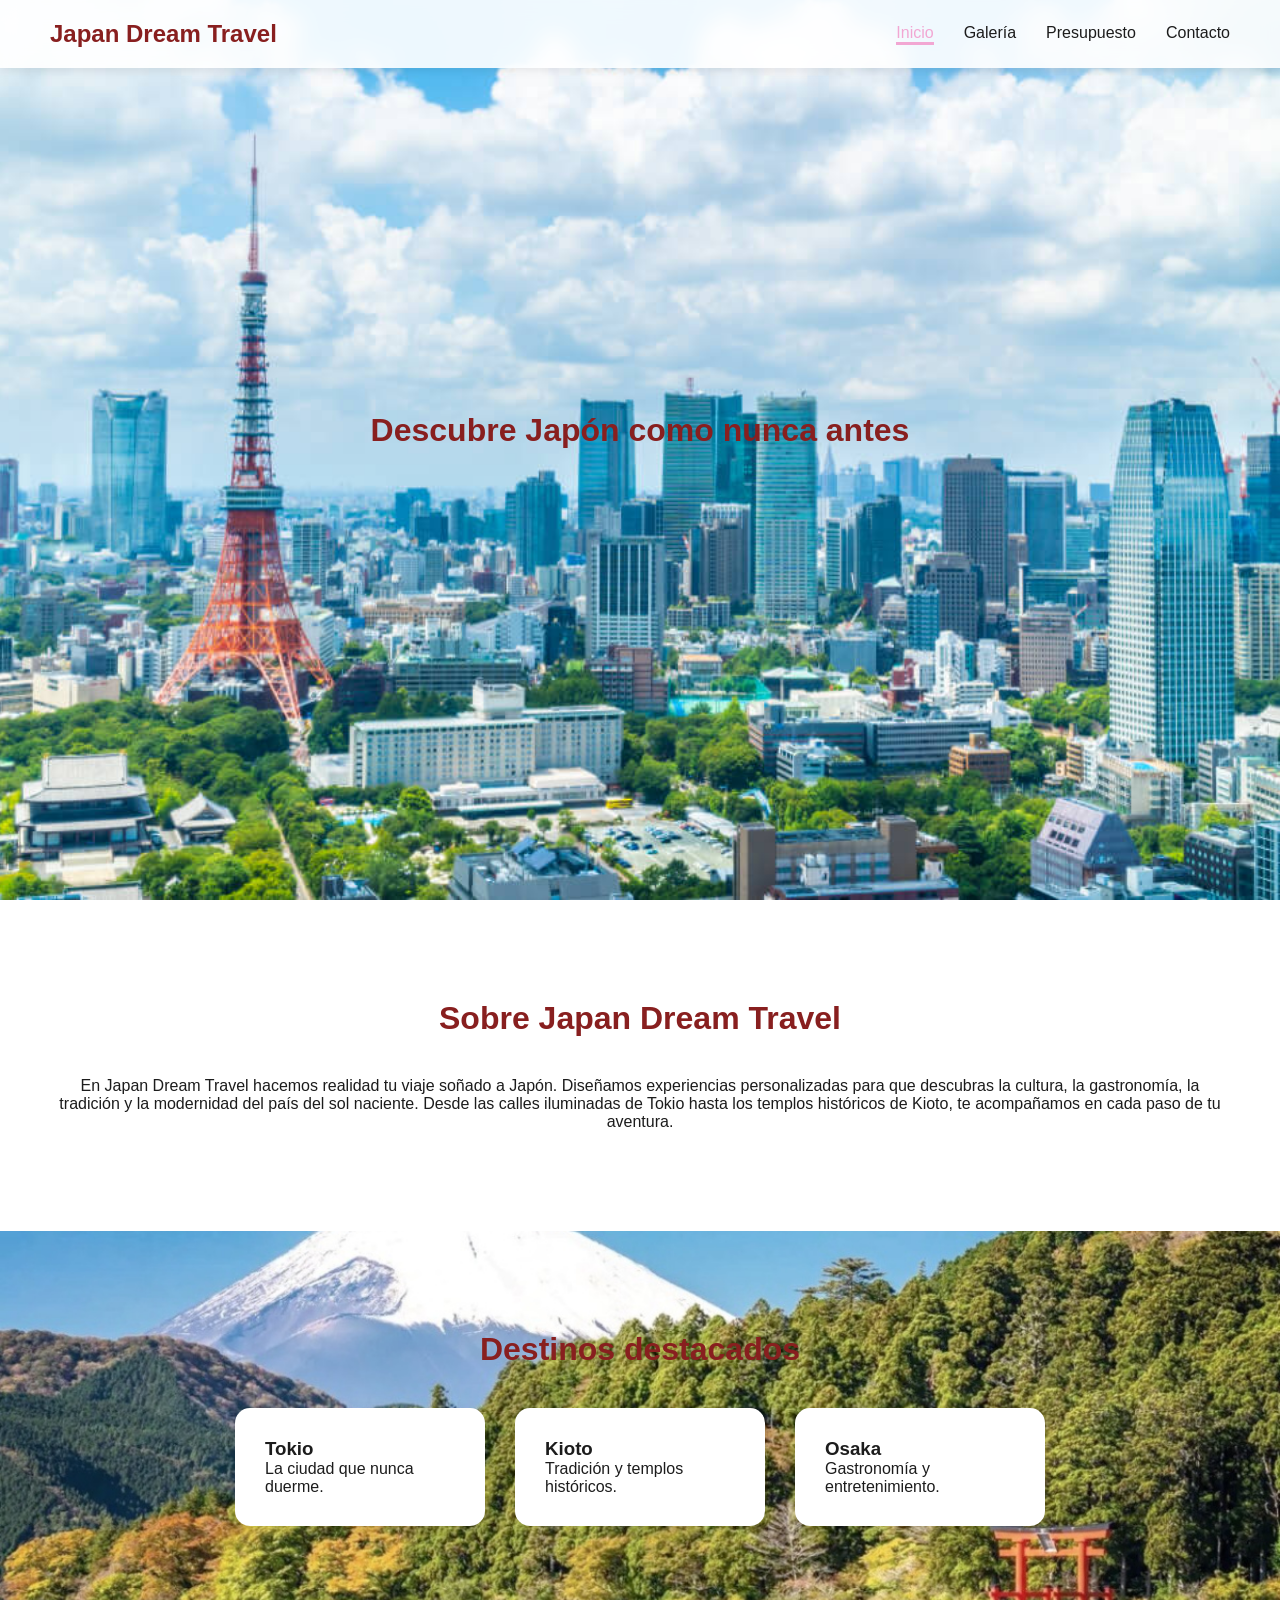
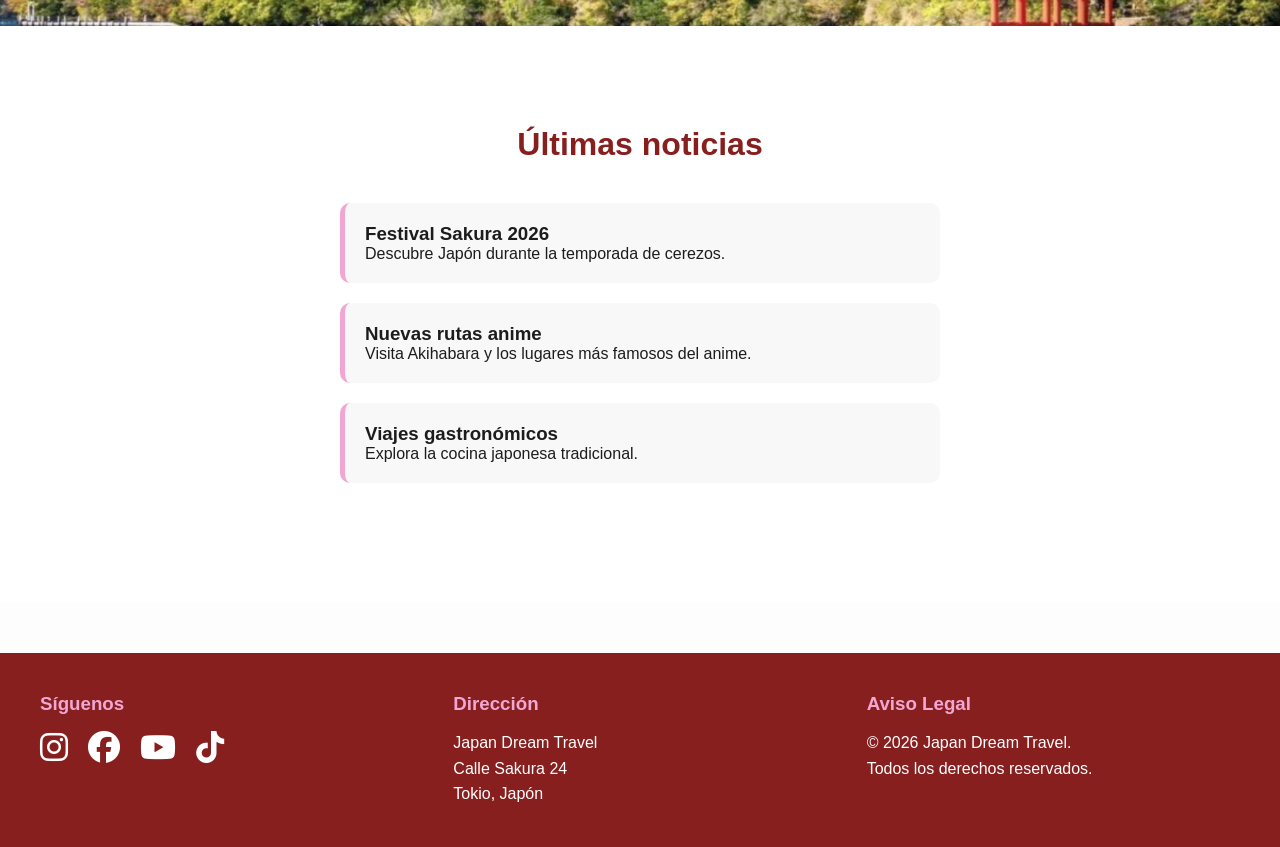
<file: index.html>
<!-- PAGINA DE INICIO, PORTADA, CONTENIDO PRINCIPAL Y SECCIONES -->
<!DOCTYPE html>
<html lang="es">

<head>

    <meta charset="UTF-8">
    <meta name="viewport" content="width=device-width, initial-scale=1.0">

    <title>Japan Dream Travel</title>

    <link rel="stylesheet" href="css/styles.css">
    <link rel="stylesheet"
    href="https://cdnjs.cloudflare.com/ajax/libs/font-awesome/6.7.2/css/all.min.css">

</head>

<body>

  <header class="header">

      <div class="logo">
          Japan Dream Travel
      </div>

      <nav class="navbar">

         <a href="index.html" class="nav-link">Inicio</a>
         <a href="galeria.html" class="nav-link">Galería</a>
         <a href="presupuesto.html" class="nav-link">Presupuesto</a>
         <a href="contacto.html" class="nav-link">Contacto</a>

      </nav>

  </header>

  <section class="hero">
      <h2>Descubre Japón como nunca antes</h2>
  </section>

  <section class="about">

      <h2>Sobre Japan Dream Travel</h2>

      <p>
        En Japan Dream Travel hacemos realidad tu viaje soñado a Japón. 
        Diseñamos experiencias personalizadas para que descubras la cultura, la gastronomía, la tradición y la modernidad del país del sol naciente. 
        Desde las calles iluminadas de Tokio hasta los templos históricos de Kioto, te acompañamos en cada paso de tu aventura.
      </p>

  </section>

  <section class="destinations">

      <h2>Destinos destacados</h2>

      <div class="cards">

          <div class="card">
              <h3>Tokio</h3>
              <p>La ciudad que nunca duerme.</p>
          </div>

          <div class="card">
              <h3>Kioto</h3>
              <p>Tradición y templos históricos.</p>
          </div>

          <div class="card">
              <h3>Osaka</h3>
              <p>Gastronomía y entretenimiento.</p>
          </div>

      </div>

  </section>

  <section class="news">

      <h2>Últimas noticias</h2>

      <div id="news-container"></div>

  </section>

  <footer class="footer">

      <div class="footer-content">

          <div class="footer-section">

              <h3>Síguenos</h3>

              <div class="social-icons">

                  <a href="#" aria-label="Instagram">
                    <i class="fa-brands fa-instagram"></i>
                  </a>

                  <a href="#" aria-label="Facebook">
                      <i class="fa-brands fa-facebook"></i>
                  </a>

                  <a href="#" aria-label="Youtube">
                      <i class="fa-brands fa-youtube"></i>
                  </a>

                  <a href="#" aria-label="TikTok">
                      <i class="fa-brands fa-tiktok"></i>
                  </a>

              </div>

          </div>

          <div class="footer-section">

              <h3>Dirección</h3>

              <p>
                Japan Dream Travel<br>
                Calle Sakura 24<br>
                Tokio, Japón
              </p>

          </div>

          <div class="footer-section">

              <h3>Aviso Legal</h3>

              <p>
                © 2026 Japan Dream Travel.<br>
                Todos los derechos reservados.
              </p>

          </div>

      </div>

  </footer>

  <script src="js/main.js"></script>
  <script src="js/noticias.js"></script>

</body>
</html>
</file>
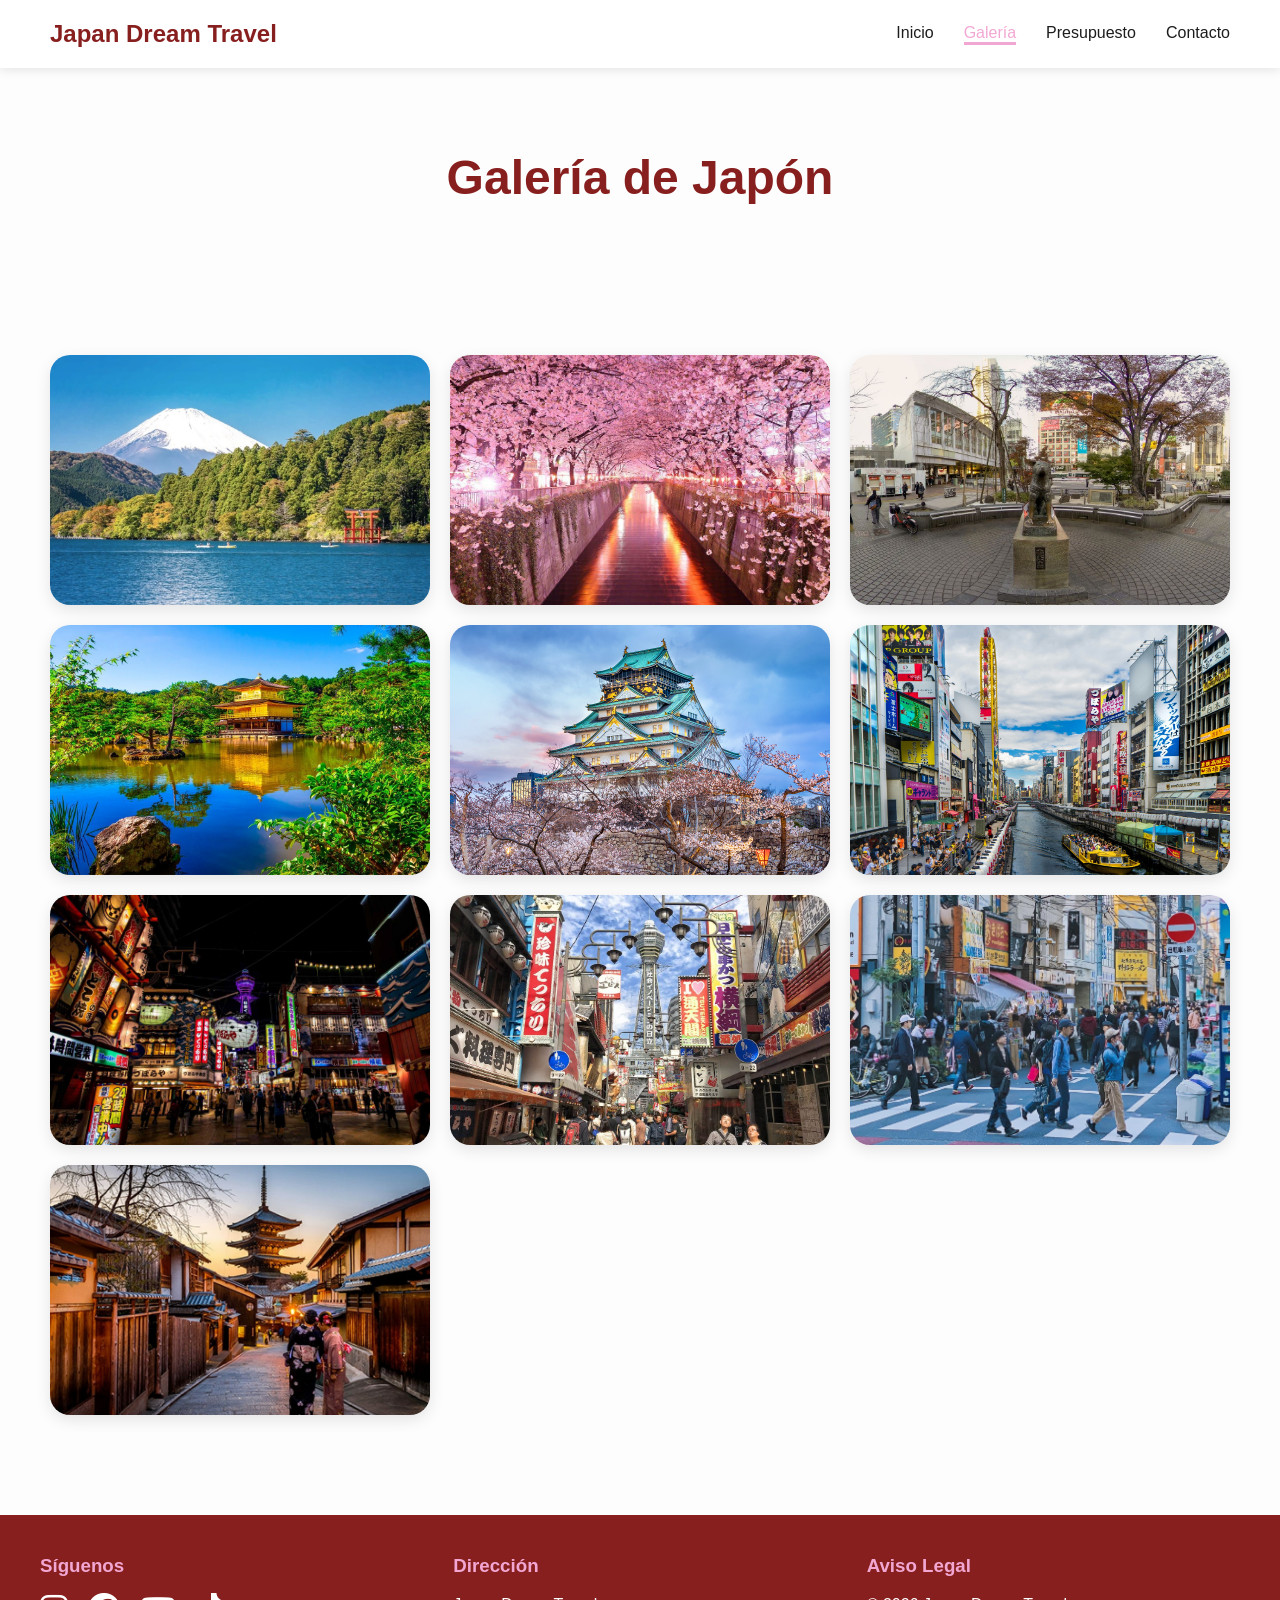
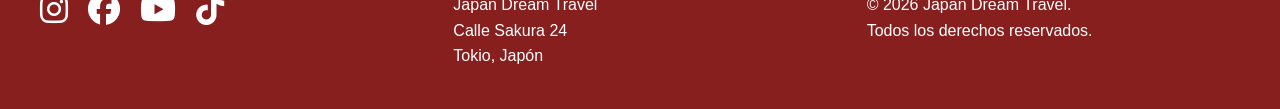
<file: galeria.html>
<!DOCTYPE html>
<html lang="es">

<head>

    <meta charset="UTF-8">

    <meta name="viewport" content="width=device-width, initial-scale=1.0">

    <title>Galería | Japan Dream Travel</title>

    <link rel="stylesheet" href="css/styles.css">

    <script defer src="js/main.js"></script>

    <script defer src="js/galeria.js"></script>
    
    <link rel="stylesheet"
href="https://cdnjs.cloudflare.com/ajax/libs/font-awesome/6.7.2/css/all.min.css">

</head>

<body>

    <header class="header">

        <div class="logo">
            Japan Dream Travel
        </div>

        <nav class="navbar">

            <a href="index.html" class="nav-link">Inicio</a>

            <a href="galeria.html" class="nav-link">Galería</a>

            <a href="presupuesto.html" class="nav-link">Presupuesto</a>

            <a href="contacto.html" class="nav-link">Contacto</a>

        </nav>

    </header>

    <!-- TÍTULO -->

    <section class="page-title">

        <h1>Galería de Japón</h1>

    </section>

    <!-- GALERÍA -->

<section class="gallery">

    <img src="img/japan1.jpg" alt="Japón">

    <img src="img/japan2.jpg" alt="Japón">

    <img src="img/japan3.jpg" alt="Japón">

    <img src="img/japan4.jpg" alt="Japón">

    <img src="img/japan5.jpg" alt="Japón">

    <img src="img/japan6.jpg" alt="Japón">

    <img src="img/japan7.jpg" alt="Japón">

    <img src="img/japan8.jpg" alt="Japón">

    <img src="img/japan9.jpg" alt="Japón">

    <img src="img/japan10.jpg" alt="Japón">

</section>

<div class="modal" id="modal">

    <span class="close-btn" id="close-btn">
        ✖
    </span>

    <img id="modal-img">

</div>

    <!-- FOOTER -->

    <footer class="footer">

        <div class="footer-content">

            <div class="footer-section">

                <h3>Síguenos</h3>

                <div class="social-icons">

                    <a href="#" aria-label="Instagram">
                        <i class="fa-brands fa-instagram"></i>
                    </a>

                    <a href="#" aria-label="Facebook">
                        <i class="fa-brands fa-facebook"></i>
                    </a>

                    <a href="#" aria-label="Youtube">
                        <i class="fa-brands fa-youtube"></i>
                    </a>

                    <a href="#" aria-label="TikTok">
                        <i class="fa-brands fa-tiktok"></i>
                    </a>

                </div>

            </div>

            <div class="footer-section">

                <h3>Dirección</h3>

                <p>
                    Japan Dream Travel<br>
                    Calle Sakura 24<br>
                    Tokio, Japón
                </p>

            </div>

            <div class="footer-section">

                <h3>Aviso Legal</h3>

                <p>
                    © 2026 Japan Dream Travel.<br>
                    Todos los derechos reservados.
                </p>

            </div>

        </div>

    </footer>

</body>

</html>
</file>
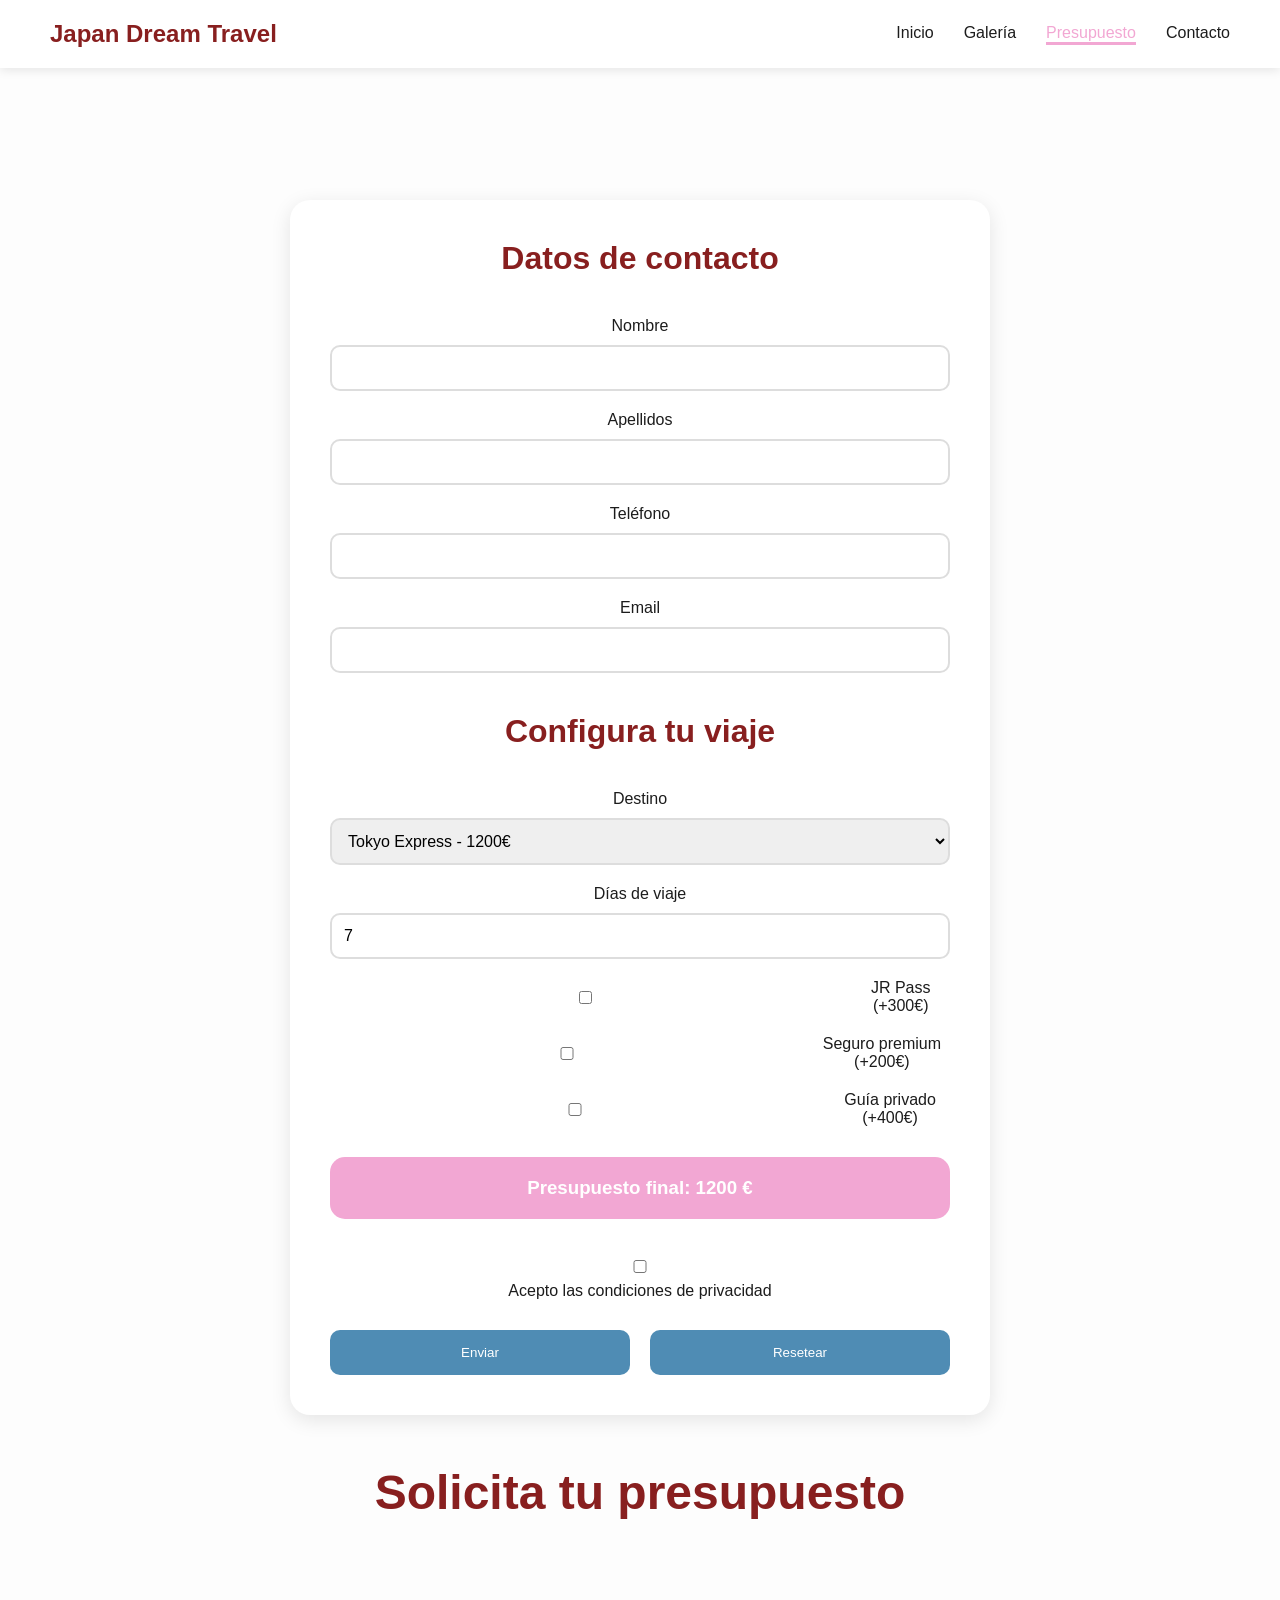
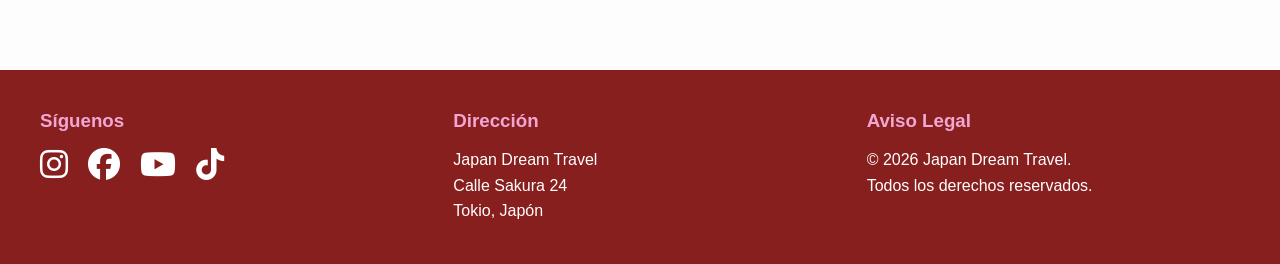
<file: presupuesto.html>
<!DOCTYPE html>
<html lang="es">

<head>

    <meta charset="UTF-8">

    <meta name="viewport" content="width=device-width, initial-scale=1.0">

    <title>Presupuesto | Japan Dream Travel</title>

    <link rel="stylesheet" href="css/styles.css">

    <script defer src="js/main.js"></script>

    <script defer src="js/presupuesto.js"></script>

    <link rel="stylesheet"
href="https://cdnjs.cloudflare.com/ajax/libs/font-awesome/6.7.2/css/all.min.css">

</head>

<body>
    
        <header class="header">

            <div class="logo">
                Japan Dream Travel
            </div>

            <nav class="navbar">
    
                <a href="index.html" class="nav-link">Inicio</a>

                <a href="galeria.html" class="nav-link">Galería</a>

                <a href="presupuesto.html" class="nav-link">Presupuesto</a>

                <a href="contacto.html" class="nav-link">Contacto</a>

            </nav>

        </header>

        <section class="page-title">
            <section class="budget-section">

        <form id="budget-form">

            <!-- DATOS DE CONTACTO -->

            <div class="form-block">

                <h2>Datos de contacto</h2>

                <label>Nombre</label>
                    <input type="text" id="nombre">
                    <small class="error" id="error-nombre"></small>

                <label>Apellidos</label>
                    <input type="text" id="apellidos">
                    <small class="error" id="error-apellidos"></small>

                <label>Teléfono</label>
                    <input type="text" id="telefono">
                    <small class="error" id="error-telefono"></small>

                <label>Email</label>
                    <input type="email" id="email">
                    <small class="error" id="error-email"></small>

            </div>

            <!-- PRESUPUESTO -->

            <div class="form-block">

                <h2>Configura tu viaje</h2>

                <!-- PRODUCTO -->

                <label>Destino</label>

                <select id="producto">

                    <option value="1200">Tokyo Express - 1200€</option>

                    <option value="2200">Ruta Tradicional - 2200€</option>

                    <option value="3500">Japan Premium - 3500€</option>

                </select>

                <label>Días de viaje</label>

                <input type="number" id="plazo" min="1" value="7">

                <div class="extras">

                    <label>
                        <input type="checkbox" class="extra" value="300">
                        JR Pass (+300€)
                    </label>

                    <label>
                        <input type="checkbox" class="extra" value="200">
                        Seguro premium (+200€)
                    </label>

                    <label>
                        <input type="checkbox" class="extra" value="400">
                        Guía privado (+400€)
                    </label>

                </div>

                <div class="total-box">

                    <h3>
                        Presupuesto final:
                        <span id="total">0€</span>
                    </h3>

                </div>

            </div>

            <div class="conditions">

                <label>

                    <input type="checkbox" id="condiciones">
                    <small class="error" id="error-condiciones"></small>

                    Acepto las condiciones de privacidad

                </label>

            </div>

            <div class="buttons">

                <button type="submit">
                    Enviar
                </button>

                <button type="reset">
                    Resetear
                </button>

            </div>

        </form>

    </section>

            <h1>Solicita tu presupuesto</h1>

        </section>

        <footer class="footer">

        <div class="footer-content">

            <div class="footer-section">

                <h3>Síguenos</h3>

                <div class="social-icons">

                    <a href="#" aria-label="Instagram">
                        <i class="fa-brands fa-instagram"></i>
                    </a>

                    <a href="#" aria-label="Facebook">
                        <i class="fa-brands fa-facebook"></i>
                    </a>

                    <a href="#" aria-label="Youtube">
                        <i class="fa-brands fa-youtube"></i>
                    </a>

                    <a href="#" aria-label="TikTok">
                        <i class="fa-brands fa-tiktok"></i>
                    </a>

                </div>

            </div>

            <div class="footer-section">

                <h3>Dirección</h3>

                <p>
                    Japan Dream Travel<br>
                    Calle Sakura 24<br>
                    Tokio, Japón
                </p>

            </div>

            <div class="footer-section">

                <h3>Aviso Legal</h3>

                <p>
                    © 2026 Japan Dream Travel.<br>
                    Todos los derechos reservados.
                </p>

            </div>

        </div>

    </footer>

</body>

</html>
</file>
<file: css/styles.css>
/* RESET */

* {
    margin: 0;
    padding: 0;
    box-sizing: border-box;
}

/* COLORES */

:root {
    --rosa: #F2A7D3;
    --azul: #4F8CB4;
    --verde: #27A944;
    --rojo: #881F1F;
    --blanco: #ffffff;
    --oscuro: #1c1c1c;
}

/* CUERPO */

body {
    font-family: 'Poppins', sans-serif;
    background-color: #fdfdfd;
    color: var(--oscuro);
}

/* HEADER */

.header {
    position: fixed;
    top: 0;
    width: 100%;

    display: flex;
    justify-content: space-between;
    align-items: center;

    padding: 20px 50px;

    background-color: rgba(255,255,255,0.9);

    backdrop-filter: blur(10px);

    z-index: 1000;

    box-shadow: 0 2px 10px rgba(0,0,0,0.1);
}

/* LOGO */

.logo {
    font-size: 1.5rem;
    font-weight: 700;
    color: var(--rojo);
}

/* MENU */

.navbar {
    display: flex;
    gap: 30px;
}

/* LINKS */

.nav-link {
    text-decoration: none;
    color: var(--oscuro);
    font-weight: 500;

    position: relative;

    transition: 0.3s;
}

.nav-link:hover {
    color: var(--azul);
}

/* LINK ACTIVO */

.nav-link.active {

    color: var(--rosa);

    border-bottom: 3px solid var(--rosa);
}

/* SUBRAYADO ANIMADO */

.nav-link::after {

    content: "";

    position: absolute;

    left: 0;
    bottom: -5px;

    width: 0%;
    height: 2px;

    background-color: var(--rosa);

    transition: 0.3s;
}

.nav-link:hover::after {
    width: 100%;
}

/* */

.hero {

    height: 100vh;

    background-image: url('../img/japan.jpg');

    background-size: cover;
    background-position: center;

    display: flex;
    justify-content: center;
    align-items: center;

    text-align: center;

    padding: 20px;
}

/**/

.hero-content {

    background-color: rgba(255,255,255,0.7);

    padding: 40px;

    border-radius: 20px;

    backdrop-filter: blur(5px);
}

.hero-content h1 {

    font-size: 3rem;

    color: var(--rojo);

    margin-bottom: 20px;
}

.hero-content p {

    font-size: 1.2rem;

    margin-bottom: 30px;
}

/* BOTÓN */

.hero-button {

    padding: 15px 30px;

    border: none;

    border-radius: 30px;

    background-color: var(--azul);

    color: white;

    font-size: 1rem;

    cursor: pointer;

    transition: 0.3s;
}

.hero-button:hover {

    background-color: var(--verde);

    transform: scale(1.05);
}

/* SECCIONES */

section {

    padding: 100px 50px;
}

/* TÍTULOS */

section h2 {

    text-align: center;

    margin-bottom: 40px;

    color: var(--rojo);

    font-size: 2rem;
}

/* ABOUT */

.about {

    background-color: #fff;
    text-align: center;
}

/* DESTINOS */

.destinations {

    background-image: url("../img/japan1.jpg");

    background-size: cover;

    background-position: center;

    background-repeat: no-repeat;

    padding: 100px 50px;

    position: relative;
}

/* CARDS */

.cards {

    display: flex;

    justify-content: center;

    gap: 30px;

    flex-wrap: wrap;
}

.card {

    background-color: white;

    padding: 30px;

    width: 250px;

    border-radius: 15px;

    box-shadow: 0 5px 15px rgba(0,0,0,0.1);

    transition: 0.3s;
}

.card:hover {

    transform: translateY(-10px);
}

/* NOTICIAS */

.news {

    background-color: white;
}

.news-card {

    background-color: #f8f8f8;

    padding: 20px;

    margin: 20px auto;

    max-width: 600px;

    border-left: 5px solid var(--rosa);

    border-radius: 10px;
}
/* DENTRO DE GALERIA */
/* TITULO DE LA PAGINA */

.page-title {

    padding-top: 150px;

    text-align: center;
}

.page-title h1 {

    font-size: 3rem;

    color: var(--rojo);
}


/* ORDEN DE GALERIA */

.gallery {

    display: grid;

    grid-template-columns: repeat(auto-fit, minmax(300px, 1fr));

    gap: 20px;

    padding: 50px;
}

/* IMÁGENES */

.gallery img {

    width: 100%;

    height: 250px;

    object-fit: cover;

    border-radius: 20px;

    cursor: pointer;

    transition: 0.4s;

    box-shadow: 0 5px 15px rgba(0,0,0,0.1);
}

/* HOVER */

.gallery img:hover {

    transform: scale(1.03);

    box-shadow: 0 10px 25px rgba(0,0,0,0.2);
}

/* MODAL */

.modal {

    display: none;

    position: fixed;

    z-index: 2000;

    left: 0;
    top: 0;

    width: 100%;
    height: 100%;

    background-color: rgba(0,0,0,0.9);

    justify-content: center;
    align-items: center;
}

/* IMAGEN MODAL */

.modal img {

    max-width: 80%;

    max-height: 80%;

    border-radius: 20px;
}

/* BOTÓN CERRAR */

.close-btn {

    position: absolute;

    top: 30px;
    right: 50px;

    color: white;

    font-size: 2rem;

    cursor: pointer;
}

/* PRESUPUESTO */

.budget-section {

    padding: 50px;

    display: flex;

    justify-content: center;
}

/* FORMULARIO */

#budget-form {

    width: 100%;

    max-width: 700px;

    background-color: white;

    padding: 40px;

    border-radius: 20px;

    box-shadow: 0 5px 20px rgba(0,0,0,0.1);
}

/* BLOQUES */

.form-block {

    margin-bottom: 40px;
}

/* LABELS */

label {

    display: block;

    margin-top: 20px;

    margin-bottom: 10px;

    font-weight: 500;
}

/* INPUTS */

input,
select {

    width: 100%;

    padding: 12px;

    border: 2px solid #ddd;

    border-radius: 10px;

    font-size: 1rem;
}

/* EXTRAS */

.extras label {

    display: flex;

    align-items: center;

    gap: 10px;
}

/* TOTAL */

.total-box {

    margin-top: 30px;

    padding: 20px;

    background-color: var(--rosa);

    border-radius: 15px;

    color: white;

    text-align: center;
}

/* BOTONES */

.buttons {

    display: flex;

    gap: 20px;

    margin-top: 30px;
}

.buttons button {

    flex: 1;

    padding: 15px;

    border: none;

    border-radius: 10px;

    background-color: var(--azul);

    color: white;

    cursor: pointer;

    transition: 0.3s;
}

.buttons button:hover {

    background-color: var(--verde);
}
/* ERRORES */

.error {

    color: red;

    font-size: 0.9rem;

    display: block;

    margin-top: 5px;
}

/* */

.input-error {

    border: 2px solid red;
}

/* CONTACTO */

.contact-info {

    display: flex;

    justify-content: center;

    padding: 50px;
}

.info-box {

    background-color: white;

    padding: 30px;

    border-radius: 20px;

    box-shadow: 0 5px 20px rgba(0,0,0,0.1);

    text-align: center;
}

/* MAPA */

.map-section {

    padding: 50px;
}

#map {

    width: 100%;

    height: 500px;

    border-radius: 20px;

    overflow: hidden;
}

/* PIE DE PAGINA */

.footer {

    background-color: var(--rojo);

    color: white;

    padding: 40px 20px;

    margin-top: 50px;
}

.footer-content {

    max-width: 1200px;

    margin: 0 auto;

    display: flex;

    justify-content: space-between;

    align-items: flex-start;

    gap: 40px;
}

.footer-section {

    flex: 1;
}

.footer-section h3 {

    margin-bottom: 15px;

    color: var(--rosa);
}

.footer-section p {

    line-height: 1.6;
}

/* ICONOS */

.social-icons {

    display: flex;

    gap: 20px;
}

.social-icons a {

    color: white;

    font-size: 2rem;

    transition: 0.3s;
}

.social-icons a:hover {

    color: var(--rosa);

    transform: scale(1.2);
}
</file>
